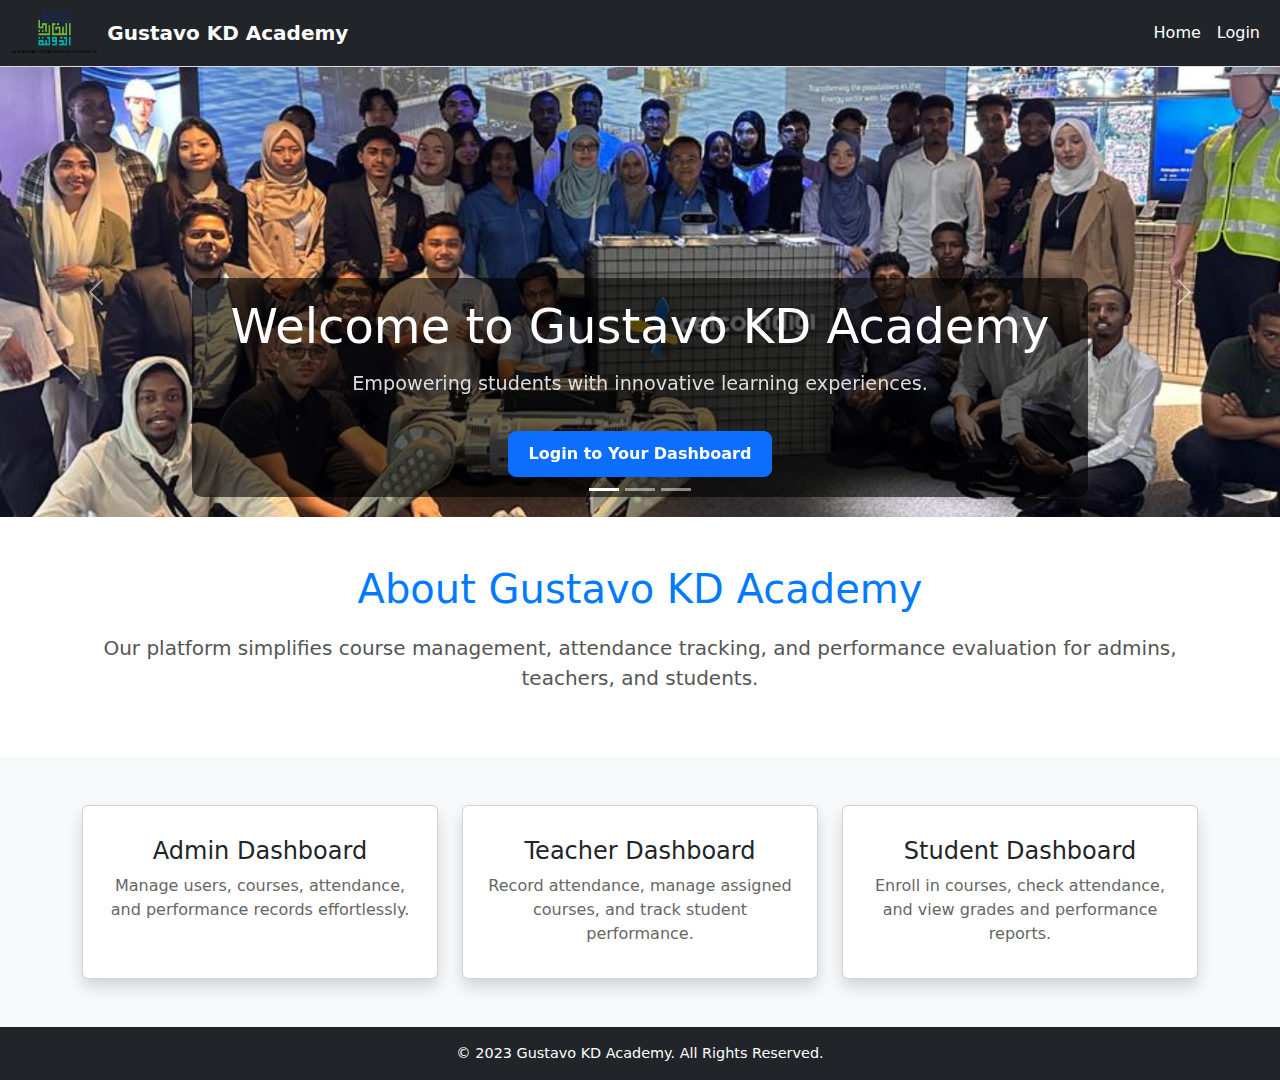
<file: Gustavo_kd_academy/index.html>
<!DOCTYPE html>
<html lang="en">
<head>
    <meta charset="UTF-8">
    <meta name="viewport" content="width=device-width, initial-scale=1.0">
    <title>Gustavo KD Academy</title>
    <link rel="stylesheet" href="css/styles.css">
    <link href="https://cdn.jsdelivr.net/npm/bootstrap@5.3.0-alpha1/dist/css/bootstrap.min.css" rel="stylesheet">
    <link href="https://cdnjs.cloudflare.com/ajax/libs/animate.css/4.1.1/animate.min.css" rel="stylesheet">
</head>
<body>
    <!-- Navbar -->
    <nav class="navbar navbar-expand-lg navbar-dark bg-dark">
        <div class="container-fluid">
            <a class="navbar-brand d-flex align-items-center" href="#">
                <img src="images/university_logo.png" alt="Logo" style="height: 40px; margin-right: 10px;">
                Gustavo KD Academy
            </a>
            <button class="navbar-toggler" type="button" data-bs-toggle="collapse" data-bs-target="#navbarNav">
                <span class="navbar-toggler-icon"></span>
            </button>
            <div class="collapse navbar-collapse" id="navbarNav">
                <ul class="navbar-nav ms-auto">
                    <li class="nav-item"><a class="nav-link" href="#">Home</a></li>
                    <li class="nav-item"><a class="nav-link" href="views/login.html">Login</a></li>
                </ul>
            </div>
        </div>
    </nav>

    <!-- Banner Section with Text -->
    <div id="carouselExampleIndicators" class="carousel slide" data-bs-ride="carousel">
        <div class="carousel-indicators">
            <button type="button" data-bs-target="#carouselExampleIndicators" data-bs-slide-to="0" class="active" aria-current="true" aria-label="Slide 1"></button>
            <button type="button" data-bs-target="#carouselExampleIndicators" data-bs-slide-to="1" aria-label="Slide 2"></button>
            <button type="button" data-bs-target="#carouselExampleIndicators" data-bs-slide-to="2" aria-label="Slide 3"></button>
        </div>
        <div class="carousel-inner">
            <div class="carousel-item active">
                <img src="images/university_banner1.png" class="d-block w-100" alt="Banner 1">
                <div class="carousel-caption d-none d-md-block">
                    <h1 class="animate__animated animate__fadeInDown">Welcome to Gustavo KD Academy</h1>
                    <p class="lead animate__animated animate__fadeInUp">Empowering students with innovative learning experiences.</p>
                    <a href="views/login.html" class="btn btn-primary btn-lg mt-3 animate__animated animate__zoomIn">Login to Your Dashboard</a>
                </div>
            </div>
            <div class="carousel-item">
                <img src="images/university_banner2.png" class="d-block w-100" alt="Banner 2">
                <div class="carousel-caption d-none d-md-block">
                    <h1 class="animate__animated animate__fadeInDown">Welcome to Gustavo KD Academy</h1>
                    <p class="lead animate__animated animate__fadeInUp">Discover opportunities and achieve excellence.</p>
                    <a href="views/login.html" class="btn btn-primary btn-lg mt-3 animate__animated animate__zoomIn">Login to Your Dashboard</a>
                </div>
            </div>
            <div class="carousel-item">
                <img src="images/university_banner3.jpg" class="d-block w-100" alt="Banner 3">
                <div class="carousel-caption d-none d-md-block">
                    <h1 class="animate__animated animate__fadeInDown">Welcome to Gustavo KD Academy</h1>
                    <p class="lead animate__animated animate__fadeInUp">Join us and be part of a brighter future.</p>
                    <a href="views/login.html" class="btn btn-primary btn-lg mt-3 animate__animated animate__zoomIn">Login to Your Dashboard</a>
                </div>
            </div>
        </div>
        <button class="carousel-control-prev" type="button" data-bs-target="#carouselExampleIndicators" data-bs-slide="prev">
            <span class="carousel-control-prev-icon" aria-hidden="true"></span>
            <span class="visually-hidden">Previous</span>
        </button>
        <button class="carousel-control-next" type="button" data-bs-target="#carouselExampleIndicators" data-bs-slide="next">
            <span class="carousel-control-next-icon" aria-hidden="true"></span>
            <span class="visually-hidden">Next</span>
        </button>
    </div>

    <!-- About Section -->
    <section class="py-5">
        <div class="container text-center">
            <h2 class="animate__animated animate__fadeInDown">About Gustavo KD Academy</h2>
            <p class="lead animate__animated animate__fadeInUp">
                Our platform simplifies course management, attendance tracking, and performance evaluation for admins, teachers, and students.
            </p>
        </div>
    </section>

    <!-- Features Section -->
    <section class="py-5 bg-light">
        <div class="container">
            <div class="row text-center">
                <div class="col-md-4">
                    <div class="card shadow h-100">
                        <div class="card-body">
                            <i class="bi bi-person-badge fs-1 text-primary"></i>
                            <h3>Admin Dashboard</h3>
                            <p>Manage users, courses, attendance, and performance records effortlessly.</p>
                        </div>
                    </div>
                </div>
                <div class="col-md-4">
                    <div class="card shadow h-100">
                        <div class="card-body">
                            <i class="bi bi-mortarboard fs-1 text-success"></i>
                            <h3>Teacher Dashboard</h3>
                            <p>Record attendance, manage assigned courses, and track student performance.</p>
                        </div>
                    </div>
                </div>
                <div class="col-md-4">
                    <div class="card shadow h-100">
                        <div class="card-body">
                            <i class="bi bi-book fs-1 text-info"></i>
                            <h3>Student Dashboard</h3>
                            <p>Enroll in courses, check attendance, and view grades and performance reports.</p>
                        </div>
                    </div>
                </div>
            </div>
        </div>
    </section>

    <!-- Footer -->
    <footer class="bg-dark text-white text-center py-3">
        <p>&copy; 2023 Gustavo KD Academy. All Rights Reserved.</p>
    </footer>

    <script src="https://cdn.jsdelivr.net/npm/bootstrap@5.3.0-alpha1/dist/js/bootstrap.bundle.min.js"></script>
</body>
</html>
</file>
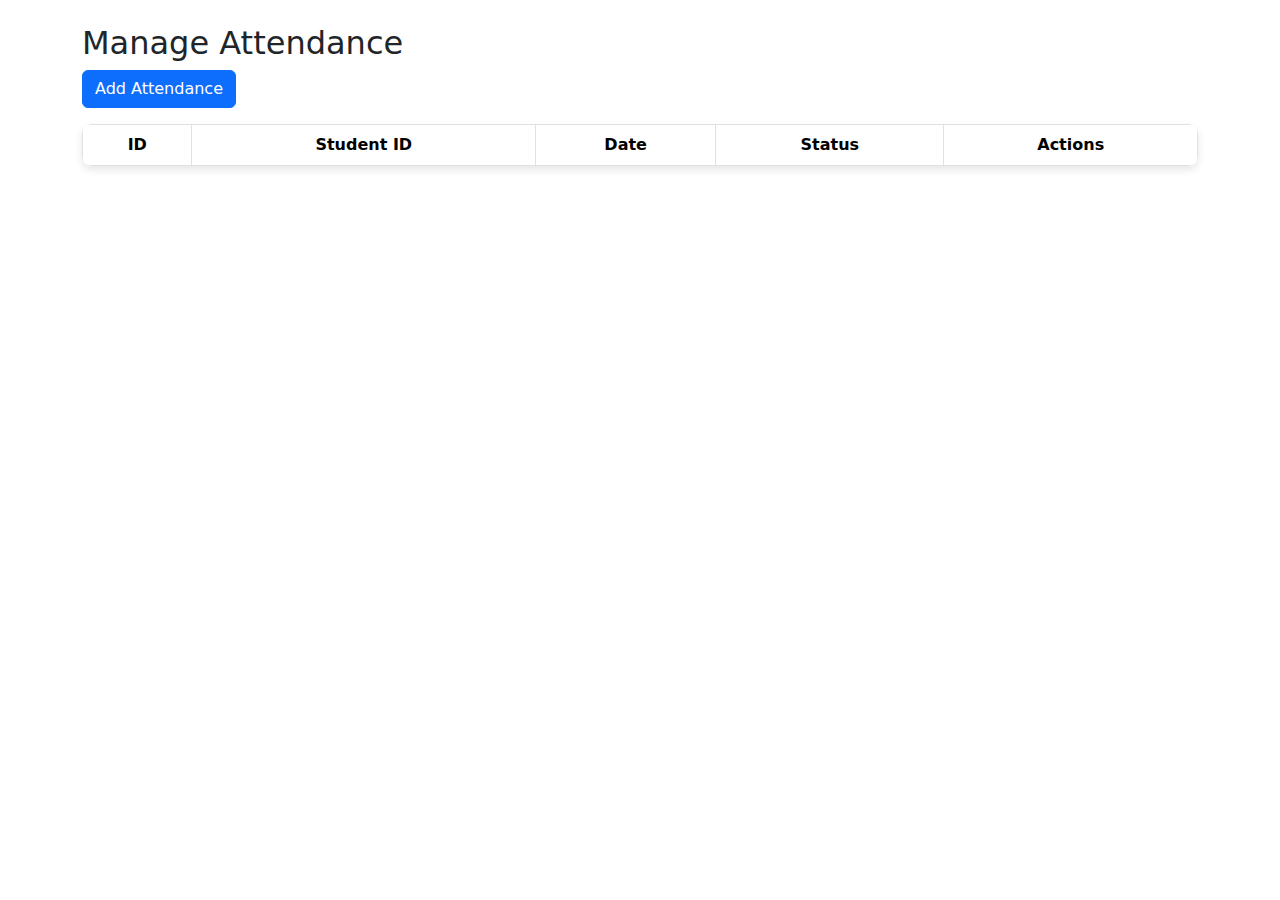
<file: Gustavo_kd_academy/views/attendance.html>
<!DOCTYPE html>
<html lang="en">
<head>
    <meta charset="UTF-8">
    <meta name="viewport" content="width=device-width, initial-scale=1.0">
    <title>Attendance Management</title>
    <link rel="stylesheet" href="../css/styles.css">
    <link href="https://cdn.jsdelivr.net/npm/bootstrap@5.3.0-alpha1/dist/css/bootstrap.min.css" rel="stylesheet">
    <script src="../js/attendance_admin.js" defer></script>
</head>
<body>
    <div class="container mt-4">
        <h2>Manage Attendance</h2>

        <!-- Add Attendance Form -->
        <button class="btn btn-primary mb-3" onclick="showAttendanceForm()">Add Attendance</button>
        <div id="attendanceForm" class="card mb-3" style="display: none;">
            <div class="card-body">
                <h5>Add Attendance</h5>
                <form id="attendanceFormElement">
                    <div class="mb-3">
                        <label for="studentId" class="form-label">Student ID</label>
                        <input type="text" id="studentId" name="studentId" class="form-control" required>
                    </div>
                    <div class="mb-3">
                        <label for="date" class="form-label">Date</label>
                        <input type="date" id="date" name="date" class="form-control" required>
                    </div>
                    <div class="mb-3">
                        <label for="status" class="form-label">Status</label>
                        <select id="status" name="status" class="form-select" required>
                            <option value="Present">Present</option>
                            <option value="Absent">Absent</option>
                        </select>
                    </div>
                    <button type="submit" class="btn btn-success">Save</button>
                    <button type="button" class="btn btn-secondary" onclick="hideAttendanceForm()">Cancel</button>
                </form>
            </div>
        </div>

        <!-- Attendance Table -->
        <table class="table table-bordered" id="attendanceTable">
            <thead>
                <tr>
                    <th>ID</th>
                    <th>Student ID</th>
                    <th>Date</th>
                    <th>Status</th>
                    <th>Actions</th>
                </tr>
            </thead>
            <tbody>
                <!-- Attendance rows will be dynamically added here -->
            </tbody>
        </table>
    </div>
</body>
</html>
</file>
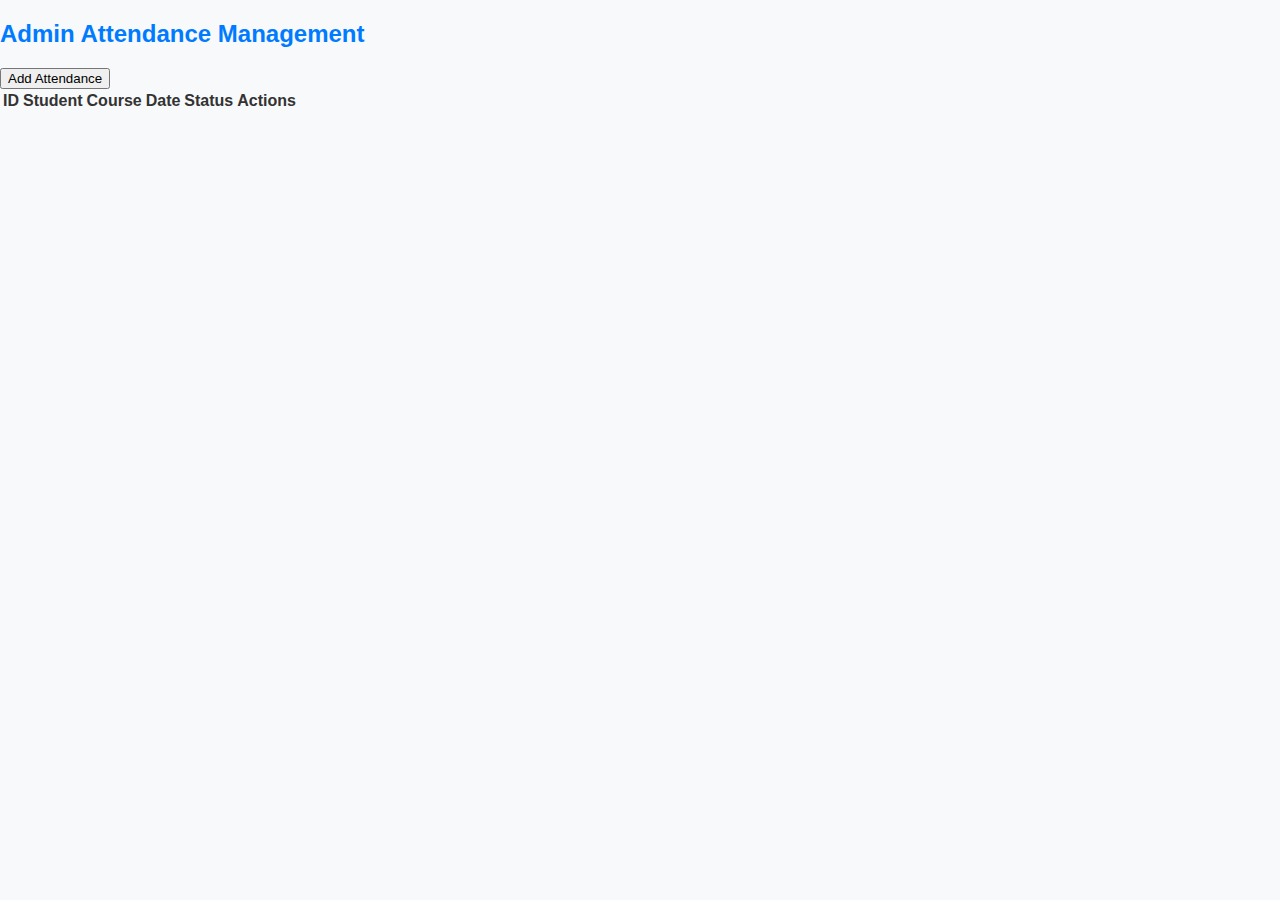
<file: Gustavo_kd_academy/views/attendance_admin.html>
<!DOCTYPE html>
<html lang="en">
<head>
    <meta charset="UTF-8">
    <meta name="viewport" content="width=device-width, initial-scale=1.0">
    <title>Admin - Attendance Management</title>
    <link rel="stylesheet" href="../css/styles.css">
    <script src="../js/attendance_admin.js" defer></script>
</head>
<body>
    <div class="container">
        <h2>Admin Attendance Management</h2>
        <button onclick="showAttendanceForm()">Add Attendance</button>
        <div id="attendanceForm" style="display: none;">
            <form id="attendanceFormElement">
                <label for="student_id">Student ID</label>
                <input type="text" id="student_id" name="student_id" required>
                <label for="course_id">Course ID</label>
                <input type="text" id="course_id" name="course_id" required>
                <label for="date">Date</label>
                <input type="date" id="date" name="date" required>
                <label for="status">Status</label>
                <select id="status" name="status">
                    <option value="present">Present</option>
                    <option value="absent">Absent</option>
                </select>
                <button type="submit">Submit</button>
                <button type="button" onclick="hideAttendanceForm()">Cancel</button>
            </form>
        </div>
        <table id="attendanceTable">
            <thead>
                <tr>
                    <th>ID</th>
                    <th>Student</th>
                    <th>Course</th>
                    <th>Date</th>
                    <th>Status</th>
                    <th>Actions</th>
                </tr>
            </thead>
            <tbody></tbody>
        </table>
    </div>
</body>
</html>
</file>
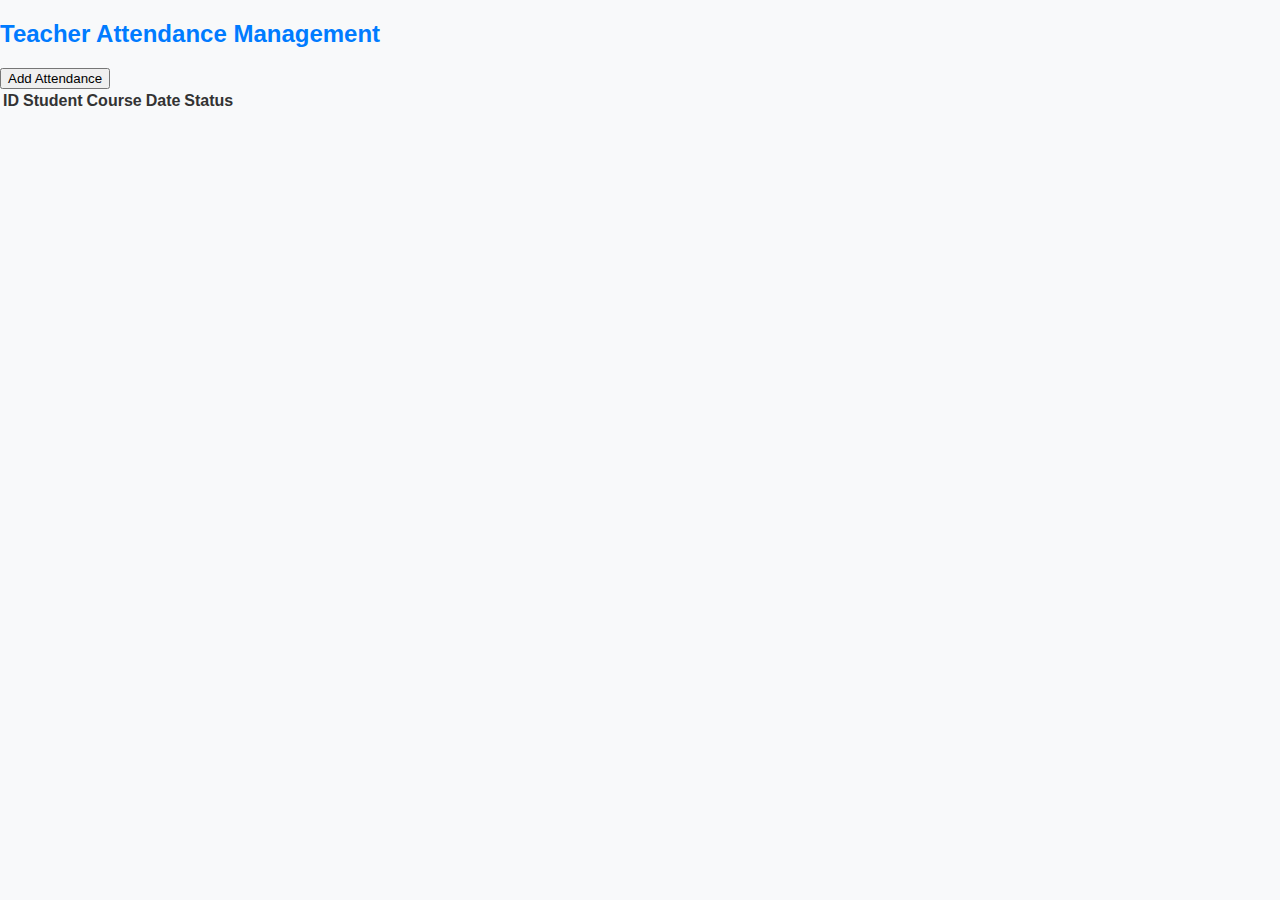
<file: Gustavo_kd_academy/views/attendance_teacher.html>
<!DOCTYPE html>
<html lang="en">
<head>
    <meta charset="UTF-8">
    <meta name="viewport" content="width=device-width, initial-scale=1.0">
    <title>Teacher - Attendance Management</title>
    <link rel="stylesheet" href="../css/styles.css">
    <script src="../js/attendance_teacher.js" defer></script>
</head>
<body>
    <div class="container">
        <h2>Teacher Attendance Management</h2>
        <button onclick="showAttendanceForm()">Add Attendance</button>
        <div id="attendanceForm" style="display: none;">
            <form id="attendanceFormElement">
                <label for="student_id">Student ID</label>
                <input type="text" id="student_id" name="student_id" required>
                <label for="course_id">Course ID</label>
                <input type="text" id="course_id" name="course_id" required>
                <label for="date">Date</label>
                <input type="date" id="date" name="date" required>
                <label for="status">Status</label>
                <select id="status" name="status">
                    <option value="present">Present</option>
                    <option value="absent">Absent</option>
                </select>
                <button type="submit">Submit</button>
                <button type="button" onclick="hideAttendanceForm()">Cancel</button>
            </form>
        </div>
        <table id="attendanceTable">
            <thead>
                <tr>
                    <th>ID</th>
                    <th>Student</th>
                    <th>Course</th>
                    <th>Date</th>
                    <th>Status</th>
                </tr>
            </thead>
            <tbody></tbody>
        </table>
    </div>
</body>
</html>
</file>
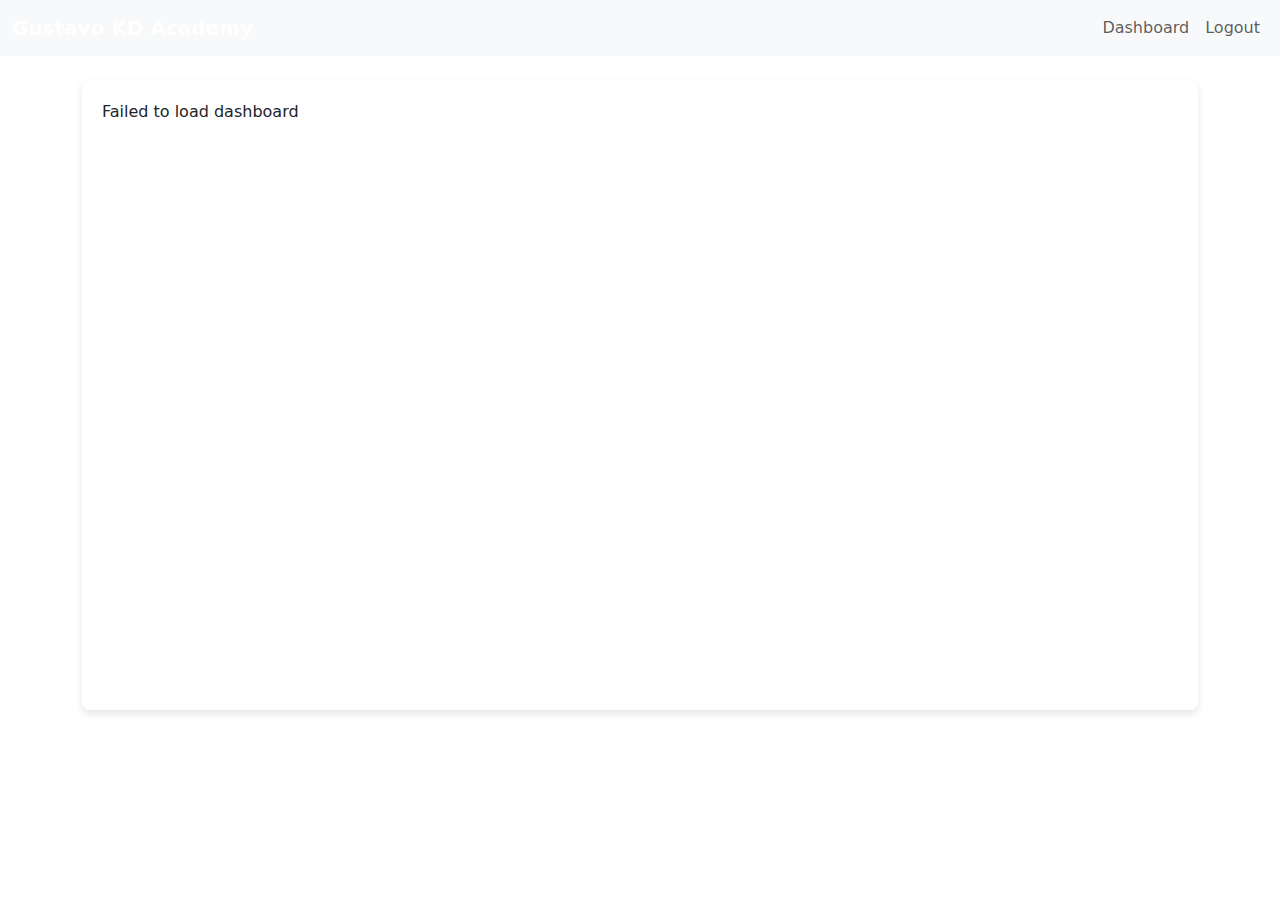
<file: Gustavo_kd_academy/views/backup.html>
<!DOCTYPE html>
<html lang="en">
<head>
    <meta charset="UTF-8">
    <meta name="viewport" content="width=device-width, initial-scale=1.0">
    <title>Dashboard</title>
    <link rel="stylesheet" href="../css/dashboard.css">
    <link rel="stylesheet" href="https://cdn.jsdelivr.net/npm/bootstrap@5.3.0-alpha1/dist/css/bootstrap.min.css">
</head>
<body>
    <!-- Navbar -->
    <nav class="navbar navbar-expand-lg navbar-light bg-light">
        <div class="container-fluid">
            <a class="navbar-brand" href="#">Gustavo KD Academy</a>
            <button class="navbar-toggler" type="button" data-bs-toggle="collapse" data-bs-target="#navbarNav">
                <span class="navbar-toggler-icon"></span>
            </button>
            <div class="collapse navbar-collapse" id="navbarNav">
                <ul class="navbar-nav ms-auto">
                    <li class="nav-item"><a class="nav-link" href="dashboard.html">Dashboard</a></li>
                    <li class="nav-item"><a class="nav-link" href="../php/logout.php">Logout</a></li>
                </ul>
            </div>
        </div>
    </nav>

    <!-- Dashboard Content -->
    <div class="container mt-4">
        <div id="dashboardContent">
            <!-- Dynamic content for Admin, Teacher, or Student will load here -->
            <h3>Loading your dashboard...</h3>
        </div>
    </div>

    <!-- JavaScript -->
    <script>
        document.addEventListener("DOMContentLoaded", () => {
            const dashboardContent = document.getElementById("dashboardContent");

            // Fetch user role from backend
            fetch("../php/auth.php")
                .then((response) => response.json())
                .then((data) => {
                    if (data.status === "success") {
                        const role = data.role;

                        // Load dashboard content based on user role
                        if (role === "admin") {
                            renderAdminDashboard();
                        } else if (role === "teacher") {
                            renderTeacherDashboard();
                        } else if (role === "student") {
                            renderStudentDashboard();
                        } else {
                            dashboardContent.innerHTML = `<p>Error: Unknown Role</p>`;
                        }
                    } else {
                        dashboardContent.innerHTML = `<p>Error loading dashboard: ${data.message}</p>`;
                    }
                })
                .catch((error) => {
                    console.error("Error fetching role:", error);
                    dashboardContent.innerHTML = `<p>Failed to load dashboard</p>`;
                });

            // Admin Dashboard
            function renderAdminDashboard() {
                dashboardContent.innerHTML = `
                    <h3>Welcome, Admin</h3>
                    <ul>
                        <li><a href="users_admin.html">Manage Users</a></li>
                        <li><a href="courses_admin.html">Manage Courses</a></li>
                        <li><a href="attendance_admin.html">Manage Attendance</a></li>
                        <li><a href="performance.html">Manage Performance</a></li>
                        <li><a href="assign_courses.html">Assign Courses to Teachers</a></li>
                    </ul>
                `;
            }

            // Teacher Dashboard
            function renderTeacherDashboard() {
                dashboardContent.innerHTML = `
                    <h3>Welcome, Teacher</h3>
                    <ul>
                        <li><a href="attendance_teacher.html">Record Attendance</a></li>
                        <li><a href="performance.html">Record Performance</a></li>
                        <h4>Your Assigned Courses</h4>
                        <ul id="teacherCoursesList" class="list-group"></ul>
                    </ul>
                `;
                fetchTeacherCourses();
            }

            // Student Dashboard
            function renderStudentDashboard() {
                dashboardContent.innerHTML = `
                    <h3>Welcome, Student</h3>
                    <h4>Available Courses to Enroll</h4>
                    <ul id="availableCoursesList" class="list-group"></ul>
                    <h4 class="mt-4">Your Attendance Records</h4>
                    <ul id="attendanceList" class="list-group"></ul>
                    <h4 class="mt-4">Your Grades and Performance</h4>
                    <ul id="performanceList" class="list-group"></ul>
                `;
                fetchAvailableCourses();
                fetchAttendanceRecords();
                fetchPerformanceRecords();
            }

            // Fetch Teacher's Courses
            function fetchTeacherCourses() {
                fetch("../php/course.php?teacher_id=current")
                    .then((response) => response.json())
                    .then((courses) => {
                        const coursesList = document.getElementById("teacherCoursesList");
                        coursesList.innerHTML = "";
                        courses.forEach((course) => {
                            const listItem = document.createElement("li");
                            listItem.className = "list-group-item";
                            listItem.textContent = `${course.name} - ${course.description}`;
                            coursesList.appendChild(listItem);
                        });
                    })
                    .catch((error) => console.error("Error fetching teacher's courses:", error));
            }

            // Fetch Available Courses for Students
            function fetchAvailableCourses() {
                fetch("../php/course.php")
                    .then((response) => response.json())
                    .then((courses) => {
                        const coursesList = document.getElementById("availableCoursesList");
                        coursesList.innerHTML = "";
                        courses.forEach((course) => {
                            const listItem = document.createElement("li");
                            listItem.className = "list-group-item d-flex justify-content-between align-items-center";
                            listItem.innerHTML = `
                                ${course.name} - ${course.description}
                                <button class="btn btn-primary btn-sm" onclick="enrollCourse(${course.id})">Enroll</button>
                            `;
                            coursesList.appendChild(listItem);
                        });
                    })
                    .catch((error) => console.error("Error fetching available courses:", error));
            }

            // Fetch Attendance Records for Students
            function fetchAttendanceRecords() {
                fetch("../php/attendance.php")
                    .then((response) => response.json())
                    .then((records) => {
                        const attendanceList = document.getElementById("attendanceList");
                        attendanceList.innerHTML = "";
                        records.forEach((record) => {
                            const listItem = document.createElement("li");
                            listItem.className = "list-group-item";
                            listItem.textContent = `${record.course_name} - ${record.date} - ${record.status}`;
                            attendanceList.appendChild(listItem);
                        });
                    })
                    .catch((error) => console.error("Error fetching attendance records:", error));
            }

            // Fetch Performance Records for Students
            function fetchPerformanceRecords() {
                fetch("../php/performance.php")
                    .then((response) => response.json())
                    .then((records) => {
                        const performanceList = document.getElementById("performanceList");
                        performanceList.innerHTML = "";
                        records.forEach((record) => {
                            const listItem = document.createElement("li");
                            listItem.className = "list-group-item";
                            listItem.textContent = `${record.course_name} - Grade: ${record.grade} - Remarks: ${record.remarks}`;
                            performanceList.appendChild(listItem);
                        });
                    })
                    .catch((error) => console.error("Error fetching performance records:", error));
            }

            // Enroll in a Course
            function enrollCourse(courseId) {
                fetch("../php/enrollment.php", {
                    method: "POST",
                    body: JSON.stringify({ course_id: courseId }),
                    headers: { "Content-Type": "application/json" },
                })
                    .then((response) => response.json())
                    .then((data) => {
                        alert(data.message);
                        fetchAvailableCourses();
                    })
                    .catch((error) => console.error("Error enrolling in course:", error));
            }
        });
    </script>
</body>
</html>
</file>
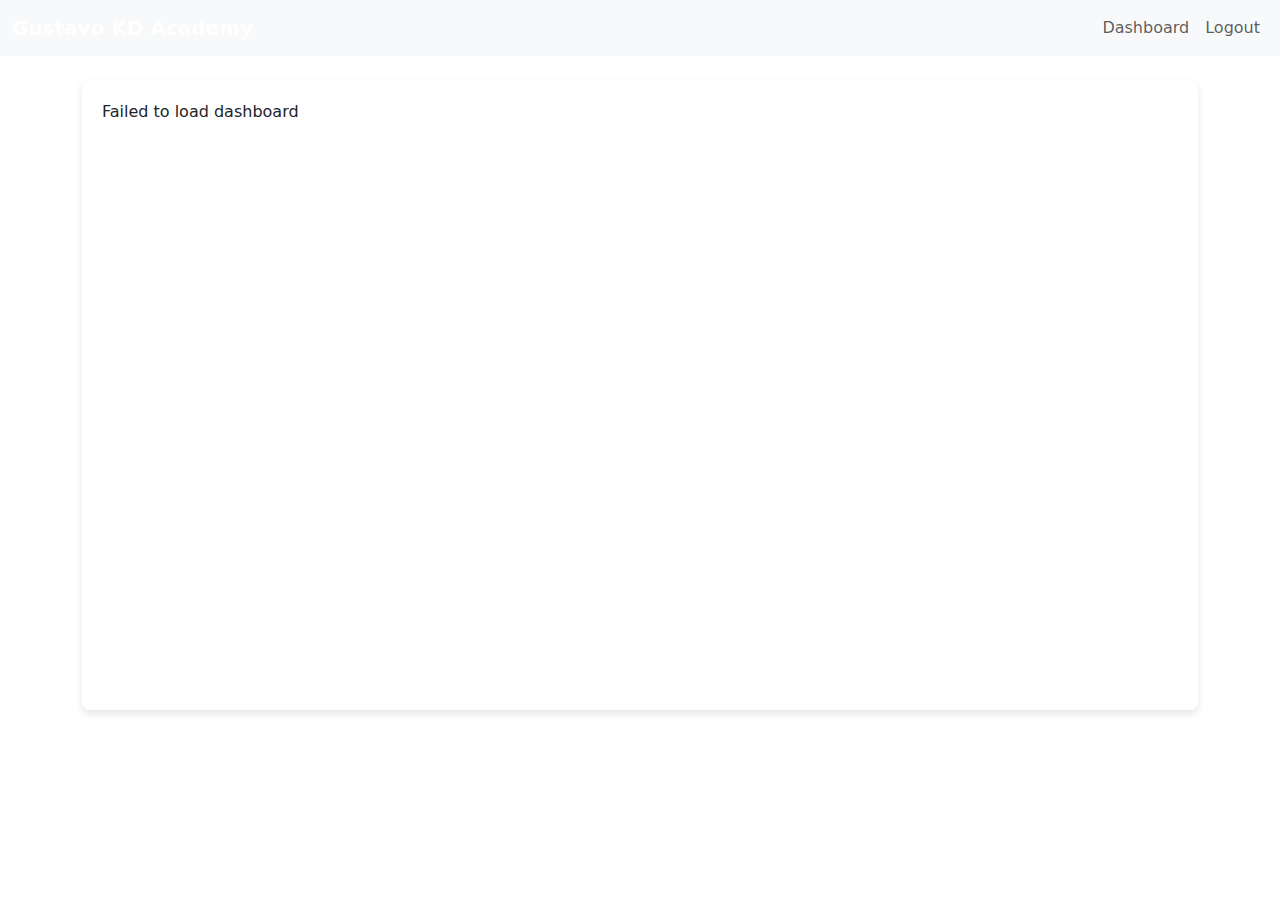
<file: Gustavo_kd_academy/views/dashboard.html>
<!DOCTYPE html>
<html lang="en">
<head>
    <meta charset="UTF-8">
    <meta name="viewport" content="width=device-width, initial-scale=1.0">
    <title>Dashboard</title>
    <link rel="stylesheet" href="../css/dashboard.css">
    <link rel="stylesheet" href="https://cdn.jsdelivr.net/npm/bootstrap@5.3.0-alpha1/dist/css/bootstrap.min.css">
</head>
<body>
    <!-- Navbar -->
    <nav class="navbar navbar-expand-lg navbar-light bg-light">
        <div class="container-fluid">
            <a class="navbar-brand" href="#">Gustavo KD Academy</a>
            <button class="navbar-toggler" type="button" data-bs-toggle="collapse" data-bs-target="#navbarNav">
                <span class="navbar-toggler-icon"></span>
            </button>
            <div class="collapse navbar-collapse" id="navbarNav">
                <ul class="navbar-nav ms-auto">
                    <li class="nav-item"><a class="nav-link" href="dashboard.html">Dashboard</a></li>
                    <li class="nav-item"><a class="nav-link" href="../php/logout.php">Logout</a></li>
                </ul>
            </div>
        </div>
    </nav>

    <!-- Dashboard Content -->
    <div class="container mt-4">
        <div id="dashboardContent">
            <!-- Dynamic content for Admin, Teacher, or Student will load here -->
            <h3>Loading your dashboard...</h3>
        </div>
    </div>

    <!-- JavaScript -->
    <script>
        document.addEventListener("DOMContentLoaded", () => {
            const dashboardContent = document.getElementById("dashboardContent");

            // Fetch user role from backend
            fetch("../php/auth.php")
                .then((response) => response.json())
                .then((data) => {
                    if (data.status === "success") {
                        const role = data.role;

                        // Load dashboard content based on user role
                        if (role === "admin") {
                            renderAdminDashboard();
                        } else if (role === "teacher") {
                            renderTeacherDashboard();
                        } else if (role === "student") {
                            renderStudentDashboard();
                        } else {
                            dashboardContent.innerHTML = `<p>Error: Unknown Role</p>`;
                        }
                    } else {
                        dashboardContent.innerHTML = `<p>Error loading dashboard: ${data.message}</p>`;
                    }
                })
                .catch((error) => {
                    console.error("Error fetching role:", error);
                    dashboardContent.innerHTML = `<p>Failed to load dashboard</p>`;
                });

            // Admin Dashboard
            function renderAdminDashboard() {
                dashboardContent.innerHTML = `
                    <h3>Welcome, Admin</h3>
                    <ul>
                        <li><a href="users_admin.html">Manage Users</a></li>
                        <li><a href="courses_admin.html">Manage Courses</a></li>
                        <li><a href="attendance_admin.html">Manage Attendance</a></li>
                        <li><a href="performance.html">Manage Performance</a></li>
                        <li><a href="assign_courses.html">Assign Courses to Teachers</a></li>
                    </ul>
                `;
            }

            // Teacher Dashboard
            function renderTeacherDashboard() {
                dashboardContent.innerHTML = `
                    <h3>Welcome, Teacher</h3>
                    <ul>
                        <li><a href="attendance_teacher.html">Record Attendance</a></li>
                        <li><a href="performance.html">Record Performance</a></li>
                        <h4>Your Assigned Courses</h4>
                        <ul id="teacherCoursesList" class="list-group"></ul>
                    </ul>
                `;
                fetchTeacherCourses();
            }

            // Student Dashboard
            function renderStudentDashboard() {
                dashboardContent.innerHTML = `
                    <h3>Welcome, Student</h3>
                    <h4>Available Courses to Enroll</h4>
                    <ul id="availableCoursesList" class="list-group"></ul>
                    <h4 class="mt-4">Your Attendance Records</h4>
                    <ul id="attendanceList" class="list-group"></ul>
                    <h4 class="mt-4">Your Grades and Performance</h4>
                    <ul id="performanceList" class="list-group"></ul>
                `;
                fetchAvailableCourses();
                fetchAttendanceRecords();
                fetchPerformanceRecords();
            }

            // Fetch Teacher's Courses
            function fetchTeacherCourses() {
                fetch("../php/course.php?teacher_id=current")
                    .then((response) => response.json())
                    .then((courses) => {
                        const coursesList = document.getElementById("teacherCoursesList");
                        coursesList.innerHTML = "";
                        if (Array.isArray(courses) && courses.length > 0) {
                            courses.forEach((course) => {
                                const listItem = document.createElement("li");
                                listItem.className = "list-group-item";
                                listItem.textContent = `${course.name} - ${course.description}`;
                                coursesList.appendChild(listItem);
                            });
                        } else {
                            coursesList.innerHTML = "<li>No assigned courses</li>";
                        }
                    })
                    .catch((error) => console.error("Error fetching teacher's courses:", error));
            }

            // Fetch Available Courses for Students
            function fetchAvailableCourses() {
                fetch("../php/course.php")
                    .then((response) => response.json())
                    .then((courses) => {
                        const coursesList = document.getElementById("availableCoursesList");
                        coursesList.innerHTML = "";
                        if (Array.isArray(courses) && courses.length > 0) {
                            courses.forEach((course) => {
                                const listItem = document.createElement("li");
                                listItem.className = "list-group-item d-flex justify-content-between align-items-center";
                                listItem.innerHTML = `
                                    ${course.name} - ${course.description}
                                    <button class="btn btn-primary btn-sm" onclick="enrollCourse(${course.id})">Enroll</button>
                                `;
                                coursesList.appendChild(listItem);
                            });
                        } else {
                            coursesList.innerHTML = "<li>No available courses</li>";
                        }
                    })
                    .catch((error) => console.error("Error fetching available courses:", error));
            }

            // Fetch Attendance Records for Students
            function fetchAttendanceRecords() {
                fetch("../php/attendance.php")
                    .then((response) => response.json())
                    .then((records) => {
                        const attendanceList = document.getElementById("attendanceList");
                        attendanceList.innerHTML = "";
                        if (Array.isArray(records) && records.length > 0) {
                            records.forEach((record) => {
                                const listItem = document.createElement("li");
                                listItem.className = "list-group-item";
                                listItem.textContent = `${record.course_name} - ${record.date} - ${record.status}`;
                                attendanceList.appendChild(listItem);
                            });
                        } else {
                            attendanceList.innerHTML = "<li>No attendance records</li>";
                        }
                    })
                    .catch((error) => console.error("Error fetching attendance records:", error));
            }

            // Fetch Performance Records for Students
            function fetchPerformanceRecords() {
                fetch("../php/performance.php")
                    .then((response) => response.json())
                    .then((records) => {
                        const performanceList = document.getElementById("performanceList");
                        performanceList.innerHTML = "";
                        if (Array.isArray(records) && records.length > 0) {
                            records.forEach((record) => {
                                const listItem = document.createElement("li");
                                listItem.className = "list-group-item";
                                listItem.textContent = `${record.course_name} - Grade: ${record.grade} - Remarks: ${record.remarks}`;
                                performanceList.appendChild(listItem);
                            });
                        } else {
                            performanceList.innerHTML = "<li>No performance records</li>";
                        }
                    })
                    .catch((error) => console.error("Error fetching performance records:", error));
            }

            // Enroll in a Course
            function enrollCourse(courseId) {
                fetch("../php/enrollment.php", {
                    method: "POST",
                    body: JSON.stringify({ course_id: courseId }),
                    headers: { "Content-Type": "application/json" },
                })
                    .then((response) => response.json())
                    .then((data) => {
                        alert(data.message);
                        fetchAvailableCourses();
                    })
                    .catch((error) => console.error("Error enrolling in course:", error));
            }
        });
    </script>
</body>
</html>
</file>
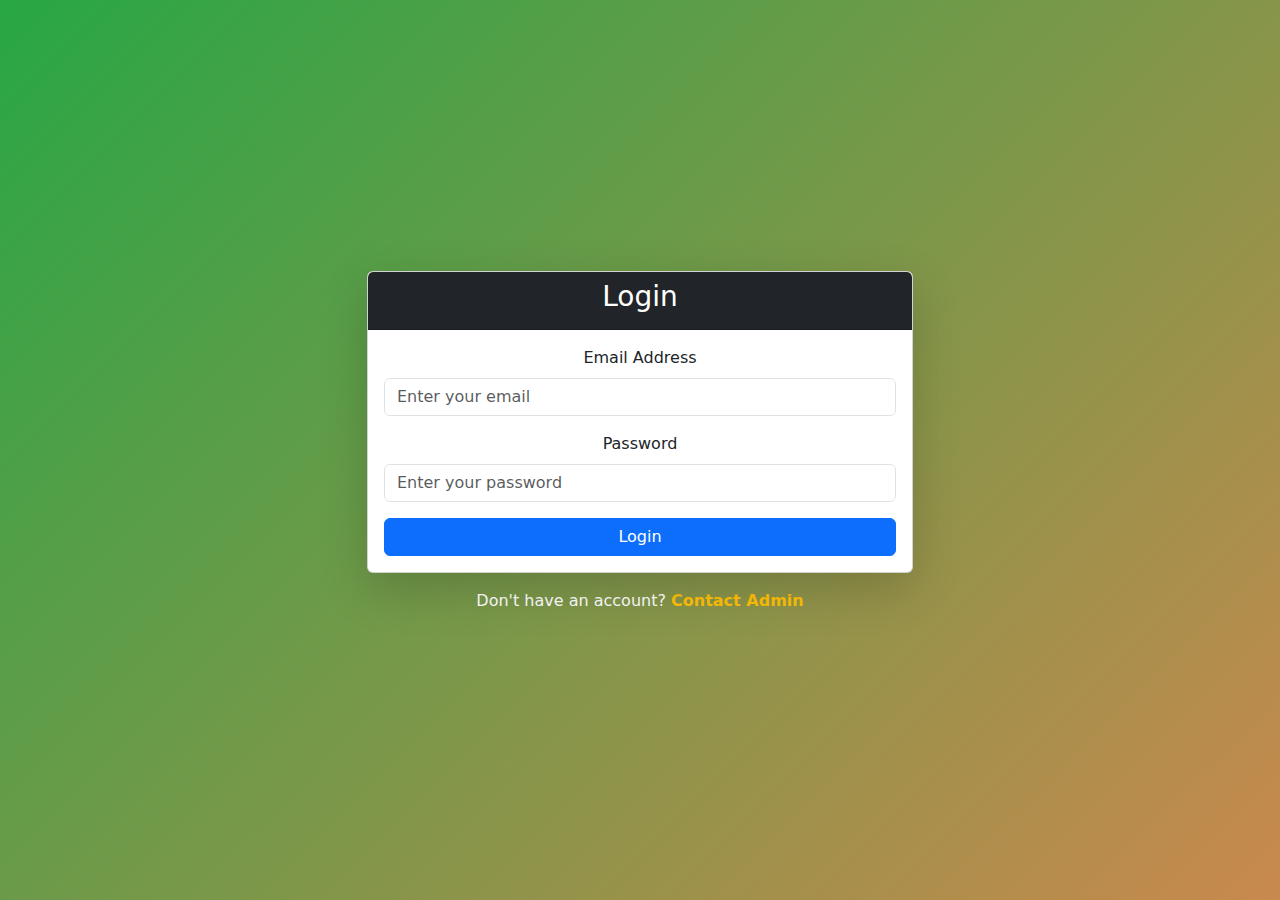
<file: Gustavo_kd_academy/views/login.html>
<!DOCTYPE html>
<html lang="en">
<head>
    <meta charset="UTF-8">
    <meta name="viewport" content="width=device-width, initial-scale=1.0">
    <title>Login - Gustavo KD Academy</title>
    <link rel="stylesheet" href="../css/styles.css">
    <!-- Add Bootstrap CSS -->
    <link href="https://cdn.jsdelivr.net/npm/bootstrap@5.3.0-alpha1/dist/css/bootstrap.min.css" rel="stylesheet">
    <!-- Add Animate.css -->
    <link href="https://cdnjs.cloudflare.com/ajax/libs/animate.css/4.1.1/animate.min.css" rel="stylesheet">
</head>
<body>
    <!-- Full-Screen Animated Background -->
    <div class="animated-bg d-flex align-items-center justify-content-center">
        <div class="container">
            <div class="row justify-content-center">
                <div class="col-md-6">
                    <div class="card shadow-lg animate__animated animate__fadeInUp">
                        <div class="card-header bg-dark text-white text-center">
                            <h3>Login</h3>
                        </div>
                        <div class="card-body">
                            <form action="../php/login.php" method="POST">
                                <div class="mb-3">
                                    <label for="email" class="form-label">Email Address</label>
                                    <input type="email" name="email" id="email" class="form-control" placeholder="Enter your email" required>
                                </div>
                                <div class="mb-3">
                                    <label for="password" class="form-label">Password</label>
                                    <input type="password" name="password" id="password" class="form-control" placeholder="Enter your password" required>
                                </div>
                                <div class="text-center">
                                    <button type="submit" class="btn btn-primary w-100">Login</button>
                                </div>
                            </form>
                        </div>
                    </div>
                    <p class="mt-3 text-center text-white">
                        Don't have an account? <a href="#" class="text-warning">Contact Admin</a>
                    </p>
                </div>
            </div>
        </div>
    </div>
    <script src="https://cdn.jsdelivr.net/npm/bootstrap@5.3.0-alpha1/dist/js/bootstrap.bundle.min.js"></script>
</body>
</html>
</file>
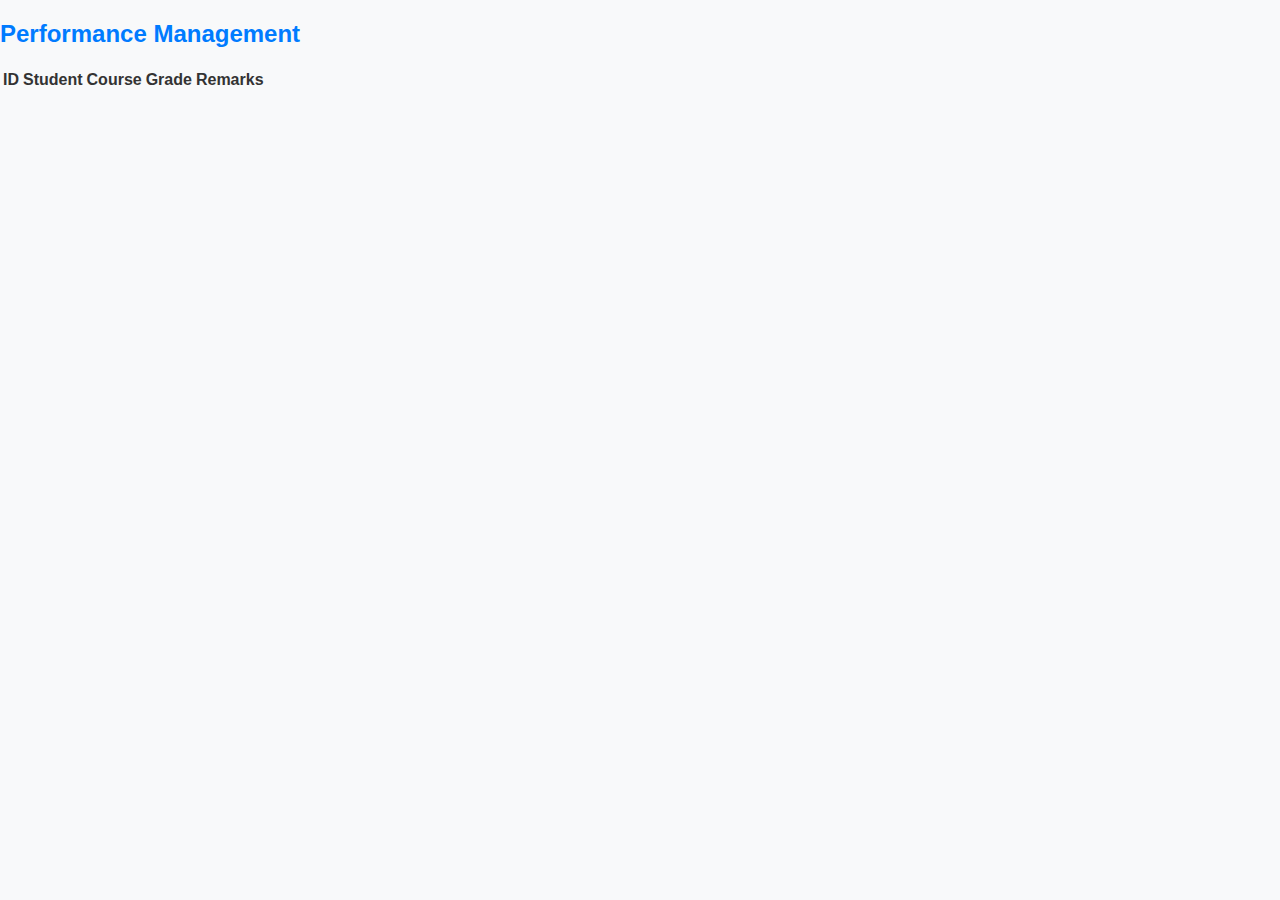
<file: Gustavo_kd_academy/views/performance.html>
<!DOCTYPE html>
<html lang="en">
<head>
    <meta charset="UTF-8">
    <meta name="viewport" content="width=device-width, initial-scale=1.0">
    <title>Performance Management</title>
    <link rel="stylesheet" href="../css/styles.css">
    <script src="../js/performance.js" defer></script>
</head>
<body>
    <div class="container">
        <h2>Performance Management</h2>

        <!-- Add Performance Button (Only for Admin and Teacher) -->
        <button id="addPerformanceButton" style="display: none;" onclick="showPerformanceForm()">Add Performance</button>

        <!-- Add Performance Form -->
        <div id="performanceForm" style="display: none;">
            <form id="performanceFormElement">
                <label for="student_id">Student ID</label>
                <input type="text" id="student_id" name="student_id" required>
                <label for="course_id">Course ID</label>
                <input type="text" id="course_id" name="course_id" required>
                <label for="grade">Grade</label>
                <input type="text" id="grade" name="grade">
                <label for="remarks">Remarks</label>
                <textarea id="remarks" name="remarks"></textarea>
                <button type="submit">Submit</button>
                <button type="button" onclick="hidePerformanceForm()">Cancel</button>
            </form>
        </div>

        <!-- Performance Table -->
        <table id="performanceTable">
            <thead>
                <tr>
                    <th>ID</th>
                    <th>Student</th>
                    <th>Course</th>
                    <th>Grade</th>
                    <th>Remarks</th>
                    <th id="actionsHeader" style="display: none;">Actions</th>
                </tr>
            </thead>
            <tbody></tbody>
        </table>
    </div>
</body>
</html>
</file>
<file: Gustavo_kd_academy/css/styles.css>
/* General Styles */
body {
    font-family: 'Arial', sans-serif;
    background-color: #f8f9fa;
    color: #ffff;
    margin: 0;
    padding: 0;
}

h1, h2, h3, h4, h5, h6 {
    font-weight: bold;
}

/* Navbar */
.navbar {
    background-color: black !important; /* Set the entire navbar to white */
    border-bottom: 1px solid #ddd; /* Optional: Add a subtle bottom border for distinction */
}

.navbar .navbar-brand {
    color: #ffff !important; /* Change "Gustavo KD Academy" to black */
    font-weight: bold; /* Optional: Make it stand out */
}

.navbar .navbar-brand:hover {
    color: gray; /* Optional: Add a hover effect for aesthetics */
}

.nav-link {
    color: white !important; /* Ensure navbar links are black */
}

.nav-link:hover {
    text-decoration: underline;
    color: gray; /* Optional: Add a hover color effect */
}


/* Hero Section (Carousel) */
.carousel-inner img {
    height: 450px; /* Adjust for banner height */
    object-fit: cover;
}

.carousel-caption {
    background-color: #00000099; /* Semi-transparent background */
    padding: 20px;
    border-radius: 10px;
}

.carousel-caption h1 {
    font-size: 3rem;
    color: #fff;
    margin-bottom: 15px;
}

.carousel-caption p {
    font-size: 1.2rem;
    color: #ddd;
}

.carousel-caption .btn {
    font-size: 1rem;
    font-weight: bold;
    padding: 10px 20px;
}

/* About Section */
section {
    padding: 60px 0;
}

section h2 {
    font-size: 2.5rem;
    color: #007bff;
    margin-bottom: 20px;
}

section p {
    font-size: 1.2rem;
    color: #555;
}

/* Features Section */
.card {
    transition: transform 0.3s ease, box-shadow 0.3s ease;
}

.card:hover {
    transform: scale(1.05);
    box-shadow: 0 10px 20px rgba(0, 0, 0, 0.2);
}

.card-body {
    text-align: center;
}

.card-body h3 {
    font-size: 1.5rem;
    margin-top: 15px;
}

.card-body p {
    font-size: 1rem;
    color: #666;
}

/* Footer */
footer {
    background: #fff;
    color: #fff;
    padding: 15px 0;
    font-size: 0.9rem;
}

footer p {
    margin: 0;
}

/* Media Queries for Responsiveness */
@media (max-width: 768px) {
    .carousel-inner img {
        height: 300px;
    }

    .carousel-caption h1 {
        font-size: 2rem;
    }

    .carousel-caption p {
        font-size: 1rem;
    }

    section h2 {
        font-size: 2rem;
    }

    .card-body h3 {
        font-size: 1.2rem;
    }

    .card-body p {
        font-size: 0.9rem;
    }
}

/* Full-Screen Animated Background */
.animated-bg {
    height: 100vh;
    width: 100%;
    background: linear-gradient(-45deg, #007bff, #6610f2, #ff7f50, #28a745);
    background-size: 400% 400%;
    animation: gradientAnimation 15s ease infinite;
    position: fixed;
    top: 0;
    left: 0;
}

/* Gradient Animation */
@keyframes gradientAnimation {
    0% {
        background-position: 0% 50%;
    }
    50% {
        background-position: 100% 50%;
    }
    100% {
        background-position: 0% 50%;
    }
}

/* Login Card */
.card {
    border-radius: 10px;
    overflow: hidden;
}

.card-header {
    font-size: 1.5rem;
    font-weight: bold;
    border-bottom: 0;
}

.card-body {
    padding: 2rem;
}

.btn-primary {
    background-color: #007bff;
    border-color: #007bff;
}

.btn-primary:hover {
    background-color: #0056b3;
    border-color: #0056b3;
}

/* Additional Text Styles */
p a {
    text-decoration: none;
    font-weight: bold;
    color: #007bff;
}

p a:hover {
    text-decoration: underline;
}

/* Animations */
.animate__animated {
    animation-duration: 1s;
    animation-fill-mode: both;
}

/* Responsive Design */
@media (max-width: 768px) {
    .card {
        margin: 20px;
    }
}

/* General Styles */
body {
    font-family: 'Arial', sans-serif;
    background-color: #f8f9fa;
    margin: 0;
    padding: 0;
    color: #333;
}

h2 {
    font-weight: bold;
    color: #007bff;
    margin-bottom: 20px;
}

/* Buttons */
.btn-primary {
    background-color: #007bff;
    border-color: #007bff;
}

.btn-primary:hover {
    background-color: #0056b3;
    border-color: #0056b3;
}

.btn-success {
    background-color: #28a745;
    border-color: #28a745;
}

.btn-success:hover {
    background-color: #218838;
    border-color: #1e7e34;
}

.btn-secondary {
    background-color: #6c757d;
    border-color: #6c757d;
}

.btn-secondary:hover {
    background-color: #5a6268;
    border-color: #545b62;
}

/* Add Course Form */
#addCourseForm {
    border: 1px solid #ddd;
    border-radius: 10px;
    background-color: #fff;
    box-shadow: 0 4px 8px rgba(0, 0, 0, 0.1);
}

#addCourseForm h5 {
    font-size: 1.25rem;
    color: #007bff;
    margin-bottom: 15px;
}

#addCourseForm .form-label {
    font-weight: bold;
    color: #555;
}

#addCourseForm .form-control {
    border-radius: 5px;
    border: 1px solid #ccc;
}

/* Courses Table */
.table {
    background-color: #fff;
    border-radius: 10px;
    overflow: hidden;
    box-shadow: 0 4px 8px rgba(0, 0, 0, 0.1);
}

.table th {
    background-color: #007bff;
    color: #fff;
    text-align: center;
    font-weight: bold;
    padding: 10px;
}

.table td {
    text-align: center;
    vertical-align: middle;
    padding: 10px;
}

.table tbody tr:nth-child(odd) {
    background-color: #f9f9f9;
}

.table tbody tr:hover {
    background-color: #e9ecef;
}

.table td button {
    margin: 0 5px;
}

/* Responsive Design */
@media (max-width: 768px) {
    h2 {
        font-size: 1.5rem;
    }

    .table {
        font-size: 0.9rem;
    }

    #addCourseForm {
        padding: 15px;
    }

    #addCourseForm .form-control {
        font-size: 0.9rem;
    }
}
</file>
<file: Gustavo_kd_academy/css/dashboard.css>
/* General Styling */
body {
    font-family: 'Arial', sans-serif;
    background-color: #f8f9fa;
    margin: 0;
    padding: 0;
    color: #333; /* Default text color */
}

/* Navbar Styling */
.navbar {
    background-color: #ffffff !important; /* Set the header background to white */
    background-color: #0056b3; /* Adjust to make the navbar more vibrant */
}

.navbar-brand {
    font-size: 1.5rem;
    font-weight: bold;
    color: white !important;
}

.navbar-brand img {
    max-height: 40px;
    margin-right: 10px;
}

.navbar-nav .nav-link {
    font-size: 1rem;
    font-weight: 500;
    transition: color 0.2s ease-in-out;
}

.navbar-nav .nav-link:hover {
    color: #ddd;
}

/* Sidebar Menu Styling */
#roleSpecificMenu .list-group-item {
    font-size: 1rem;
    font-weight: bold;
    transition: background-color 0.2s ease-in-out, color 0.2s ease-in-out;
    border: none; /* Remove border for cleaner design */
}

#roleSpecificMenu .list-group-item:hover {
    background-color: #007bff;
    color: #fff;
}

/* Dashboard Content Styling */
#dashboardContent {
    background: #fff;
    border-radius: 8px;
    padding: 20px;
    box-shadow: 0px 4px 8px rgba(0, 0, 0, 0.1);
    min-height: 70vh;
}

#dashboardContent h3 {
    font-weight: bold;
    color: #0056b3;
}

/* Footer Styling */
footer {
    font-size: 0.9rem;
    background-color: #e9ecef;
    padding: 10px;
    text-align: center;
    color: #6c757d;
    border-top: 1px solid #dee2e6;
}

/* Responsive Design */
@media (max-width: 768px) {
    #roleSpecificMenu .list-group-item {
        font-size: 0.9rem;
    }
    .navbar-brand {
        font-size: 1.2rem;
    }
}

/* Buttons */
button {
    transition: transform 0.1s ease-in-out;
}

button:hover {
    transform: scale(1.02);
    box-shadow: 0px 2px 4px rgba(0, 0, 0, 0.1);
}
</file>
